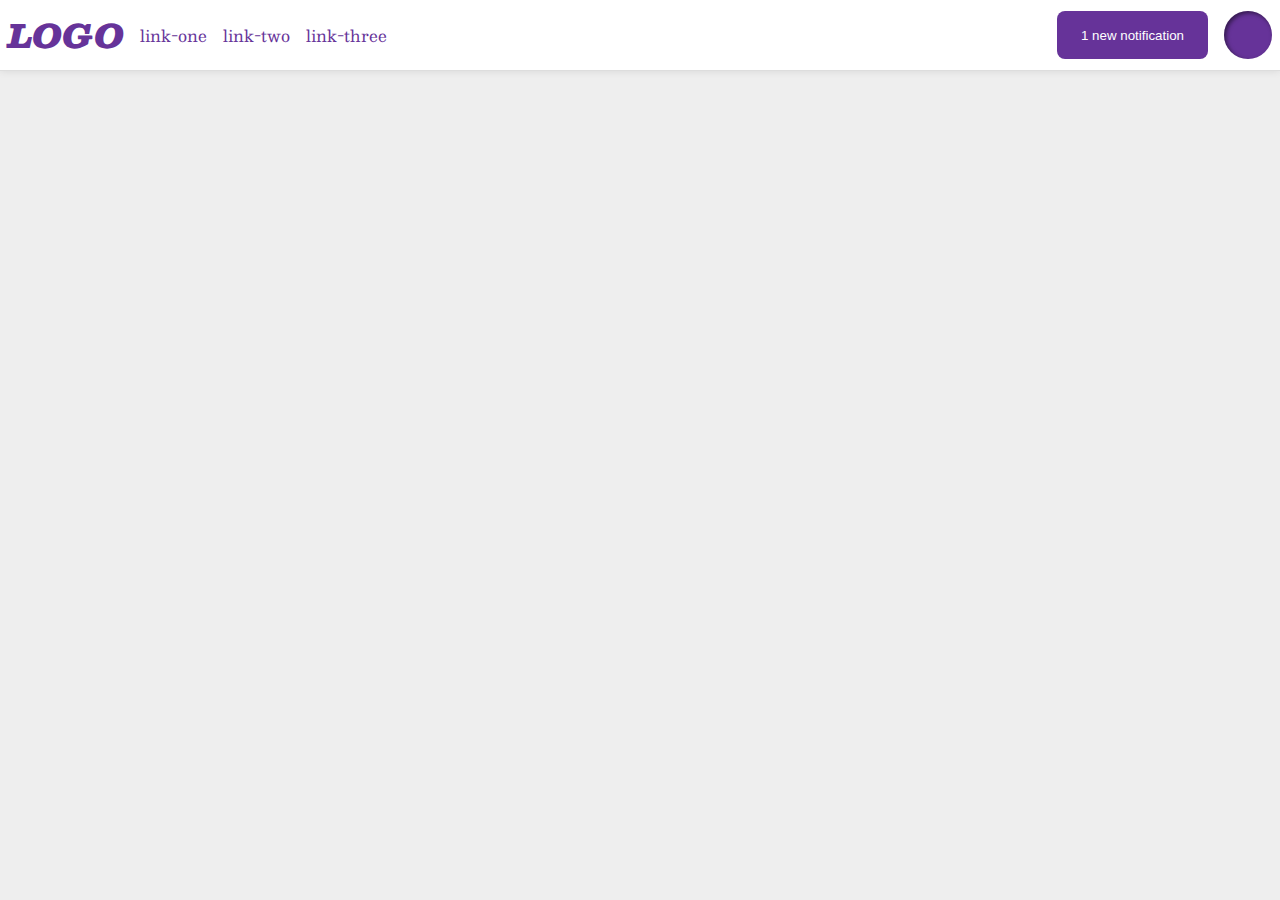
<file: flex/03-flex-header-2/index.html>
<!DOCTYPE html>
<html lang="en">
  <head>
    <meta charset="UTF-8">
    <meta http-equiv="X-UA-Compatible" content="IE=edge">
    <meta name="viewport" content="width=device-width, initial-scale=1.0">
    <title>Flex Header 2</title>
    <link rel="stylesheet" href="style.css">
  </head>
  <body>
    <div class="header">
      <div class="container-left">
        <div class="logo">
          LOGO
        </div>
        <ul class="links">
          <li><a href="google.com">link-one</a></li>
          <li><a href="google.com">link-two</a></li>
          <li><a href="google.com">link-three</a></li>
        </ul>
      </div>
      <div class="container-right">
        <button class="notifications">
          1 new notification
        </button>
        <div class="profile-image"></div>
      </div>
    </div>
  </body>
</html>
</file>
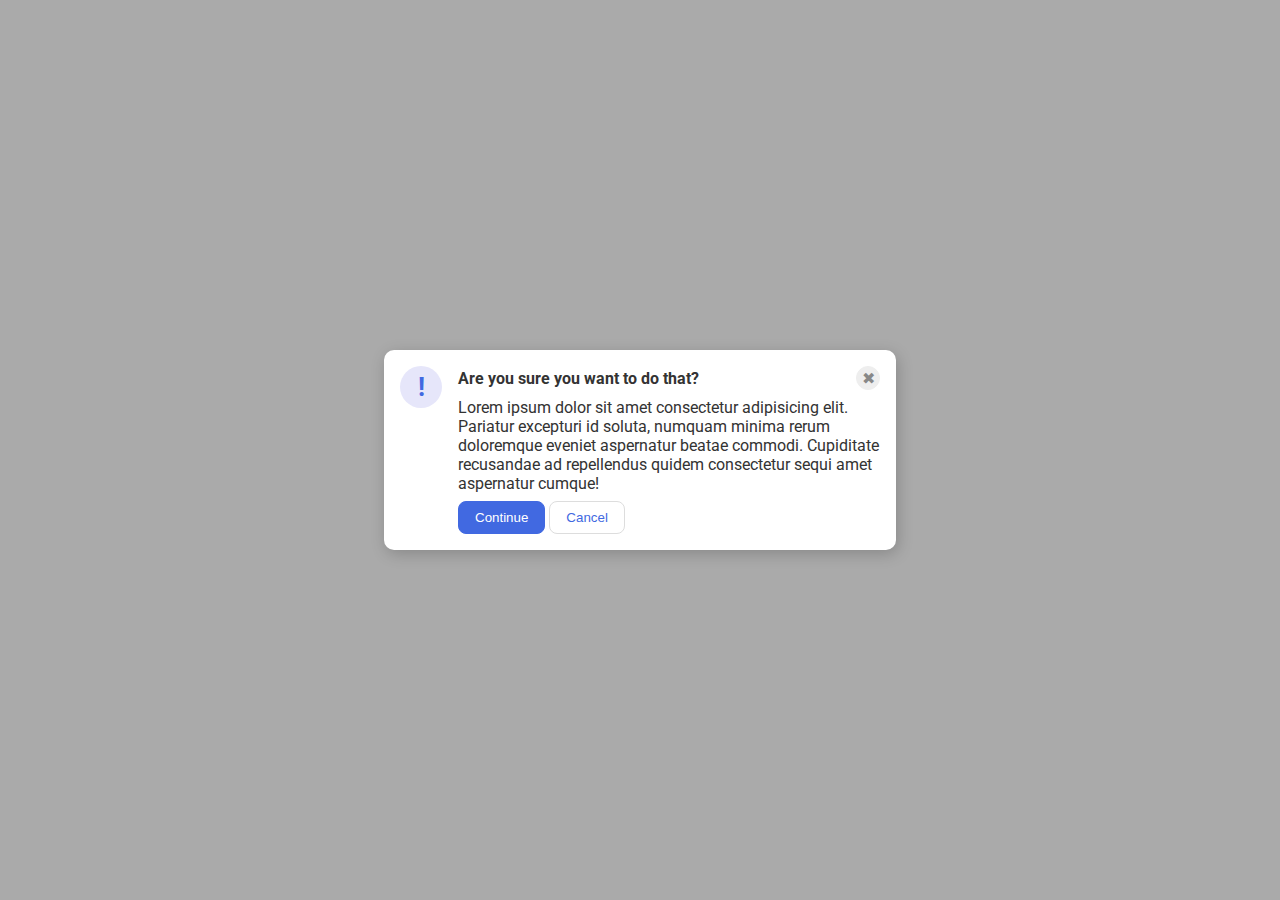
<file: flex/05-flex-modal/index.html>
<!DOCTYPE html>
<html lang="en">
  <head>
    <meta charset="UTF-8">
    <meta http-equiv="X-UA-Compatible" content="IE=edge">
    <meta name="viewport" content="width=device-width, initial-scale=1.0">
    <link rel="stylesheet" href="style.css">
    <title>Modal</title>
  </head>
  <body>
    <div class="modal">
      <div class="icon">!</div>
      <div class="container">
        <div class="prompt">
          <div class="header">Are you sure you want to do that?</div>
          <button class="close-button">✖</button>
        </div>
        <div class="text">Lorem ipsum dolor sit amet consectetur adipisicing elit. Pariatur excepturi id soluta, numquam minima rerum doloremque eveniet aspernatur beatae commodi. Cupiditate recusandae ad repellendus quidem consectetur sequi amet aspernatur cumque!</div>
        <div class="button-container">
          <button class="continue">Continue</button>
          <button class="cancel">Cancel</button>
        </div>
      </div>
    </div>
  </body>
</html>
</file>
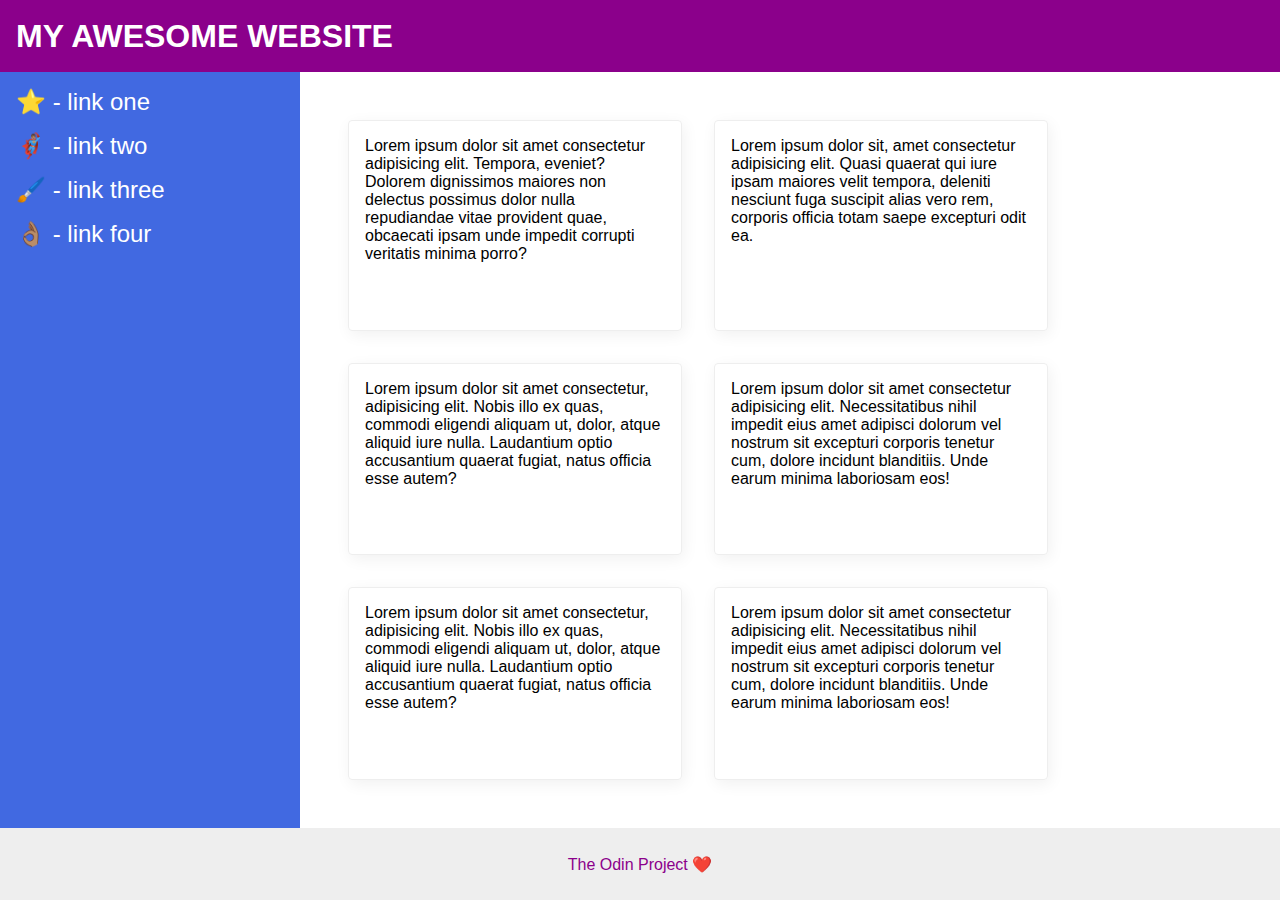
<file: flex/07-flex-layout-2/index.html>
<!DOCTYPE html>
<html lang="en">
  <head>
    <meta charset="UTF-8">
    <meta http-equiv="X-UA-Compatible" content="IE=edge">
    <meta name="viewport" content="width=device-width, initial-scale=1.0">
    <title>The Holy Grail</title>
    <link rel="stylesheet" href="style.css">
  </head>
  <body>
    <div class="header">
      MY AWESOME WEBSITE
    </div>
    <div class="content">
      <div class="sidebar">
        <ul>
          <li><a href="#">⭐ - link one</a></li>
          <li><a href="#">🦸🏽‍♂️ - link two</a></li>
          <li><a href="#">🖌️ - link three</a></li>
          <li><a href="#">👌🏽 - link four</a></li>
        </ul>
      </div>
      <div class="cards-container">
        <div class="card">Lorem ipsum dolor sit amet consectetur adipisicing elit. Tempora, eveniet? Dolorem dignissimos maiores non delectus possimus dolor nulla repudiandae vitae provident quae, obcaecati ipsam unde impedit corrupti veritatis minima porro?</div>
        <div class="card">Lorem ipsum dolor sit, amet consectetur adipisicing elit. Quasi quaerat qui iure ipsam maiores velit tempora, deleniti nesciunt fuga suscipit alias vero rem, corporis officia totam saepe excepturi odit ea.</div>
        <div class="card">Lorem ipsum dolor sit amet consectetur, adipisicing elit. Nobis illo ex quas, commodi eligendi aliquam ut, dolor, atque aliquid iure nulla. Laudantium optio accusantium quaerat fugiat, natus officia esse autem?</div>
        <div class="card">Lorem ipsum dolor sit amet consectetur adipisicing elit. Necessitatibus nihil impedit eius amet adipisci dolorum vel nostrum sit excepturi corporis tenetur cum, dolore incidunt blanditiis. Unde earum minima laboriosam eos!</div>
        <div class="card">Lorem ipsum dolor sit amet consectetur, adipisicing elit. Nobis illo ex quas, commodi eligendi aliquam ut, dolor, atque aliquid iure nulla. Laudantium optio accusantium quaerat fugiat, natus officia esse autem?</div>
        <div class="card">Lorem ipsum dolor sit amet consectetur adipisicing elit. Necessitatibus nihil impedit eius amet adipisci dolorum vel nostrum sit excepturi corporis tenetur cum, dolore incidunt blanditiis. Unde earum minima laboriosam eos!</div>  
      </div>
  
    </div>
    
    <div class="footer">
      The Odin Project ❤️
    </div>
  </body>
</html>
</file>
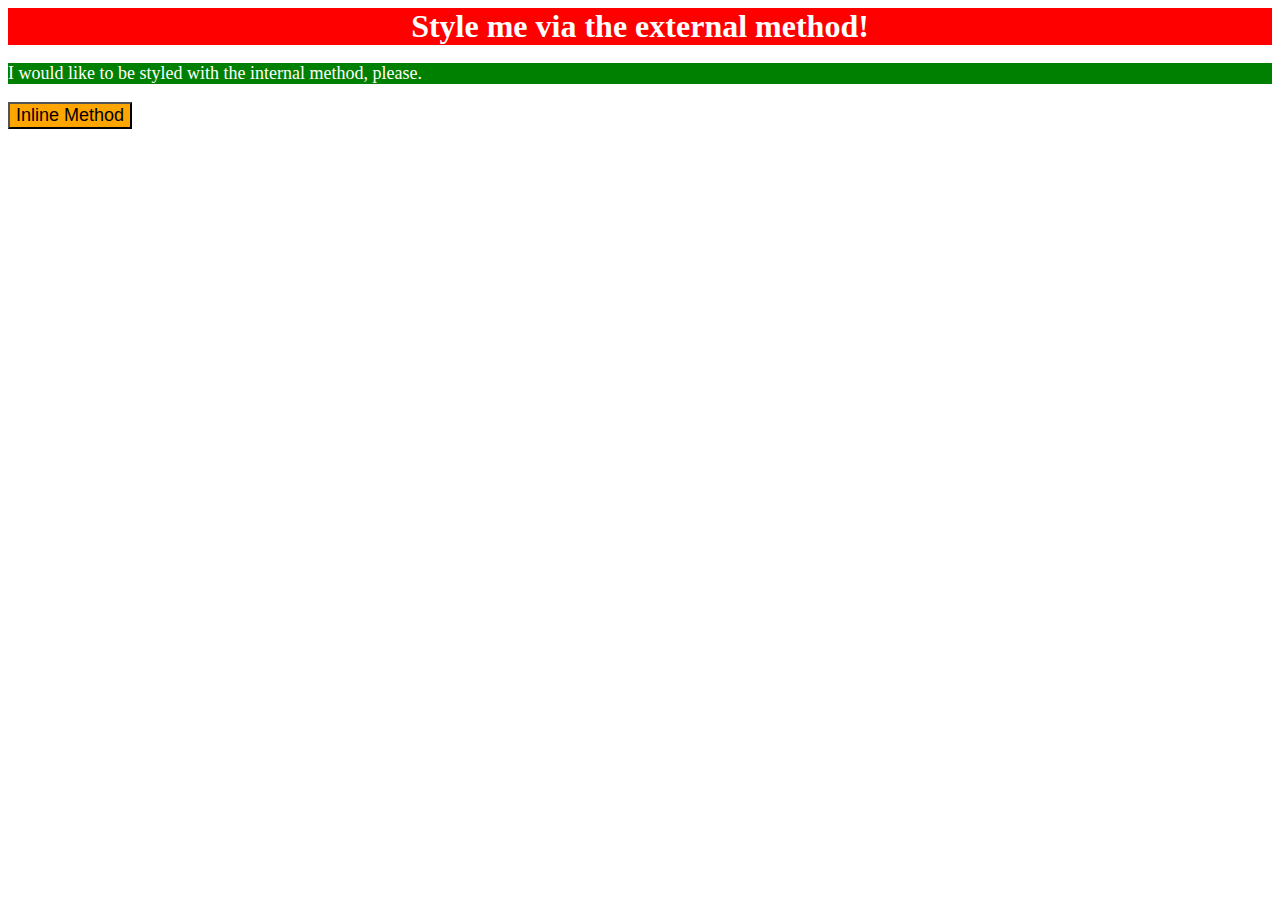
<file: foundations/01-css-methods/index.html>
<!DOCTYPE html>
<html lang="en">
  <head>
    <meta charset="UTF-8">
    <meta http-equiv="X-UA-Compatible" content="IE=edge">
    <meta name="viewport" content="width=device-width, initial-scale=1.0">
    <link rel="stylesheet" href="styles.css">
    <title>Methods for Adding CSS</title>
    <style>
      p {
        background-color: green;
        color: white;
        font-size: 18px;
      }
    </style>
  </head>
  <body>
    <div>Style me via the external method!</div>
    <p>I would like to be styled with the internal method, please.</p>
    <button style="background-color:orange; font-size:18px;">Inline Method</button>
  </body>
</html>
</file>
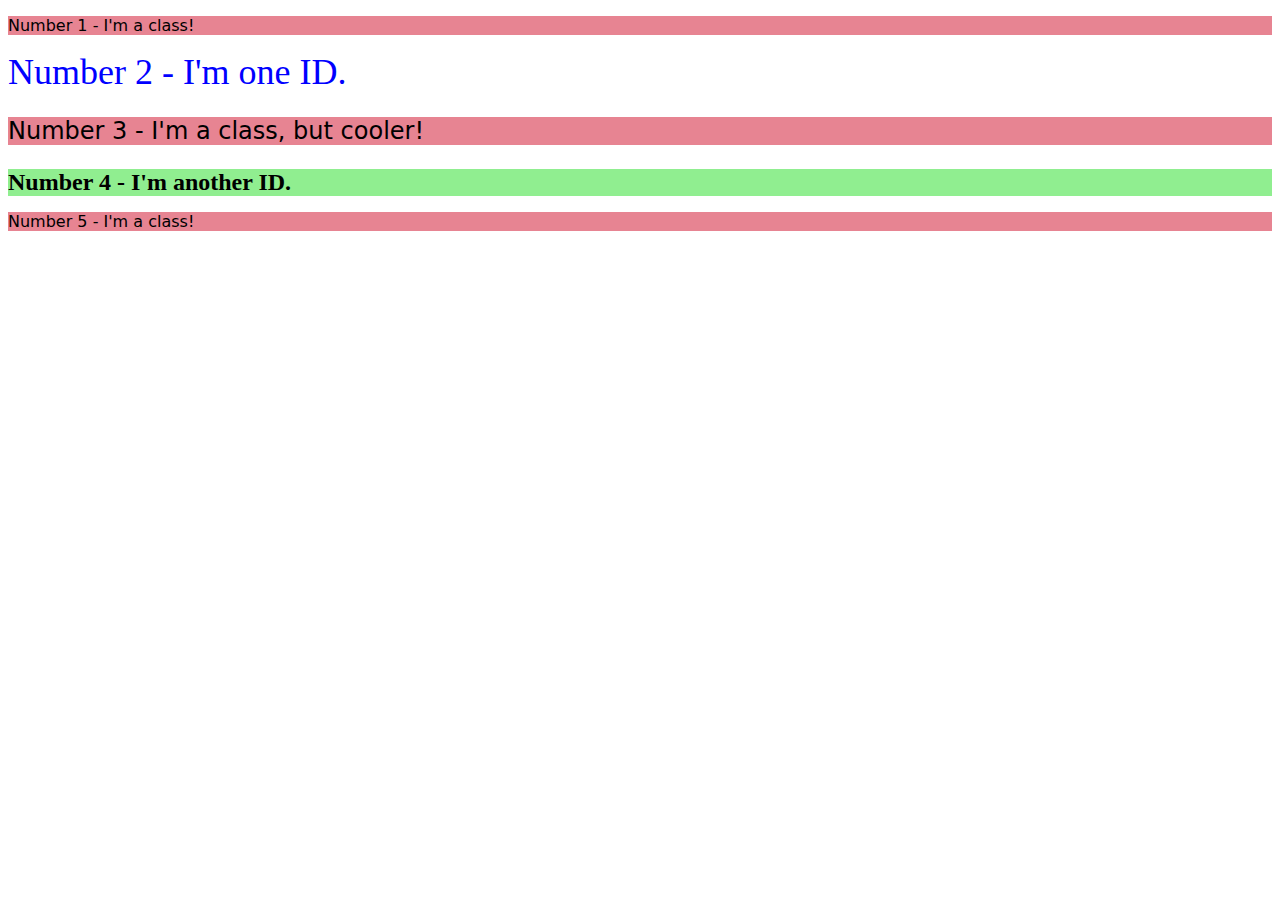
<file: foundations/02-class-id-selectors/index.html>
<!DOCTYPE html>
<html lang="en">
  <head>
    <meta charset="UTF-8">
    <meta http-equiv="X-UA-Compatible" content="IE=edge">
    <meta name="viewport" content="width=device-width, initial-scale=1.0">
    <title>Class and ID Selectors</title>
    <link rel="stylesheet" href="style.css">
  </head>
  <body>
    <p class="paragraph">Number 1 - I'm a class!</p>
    <div id="div1">Number 2 - I'm one ID.</div>
    <p class="paragraph special">Number 3 - I'm a class, but cooler!</p>
    <div id="div2">Number 4 - I'm another ID.</div>
    <p class="paragraph">Number 5 - I'm a class!</p>
  </body>
</html>
</file>
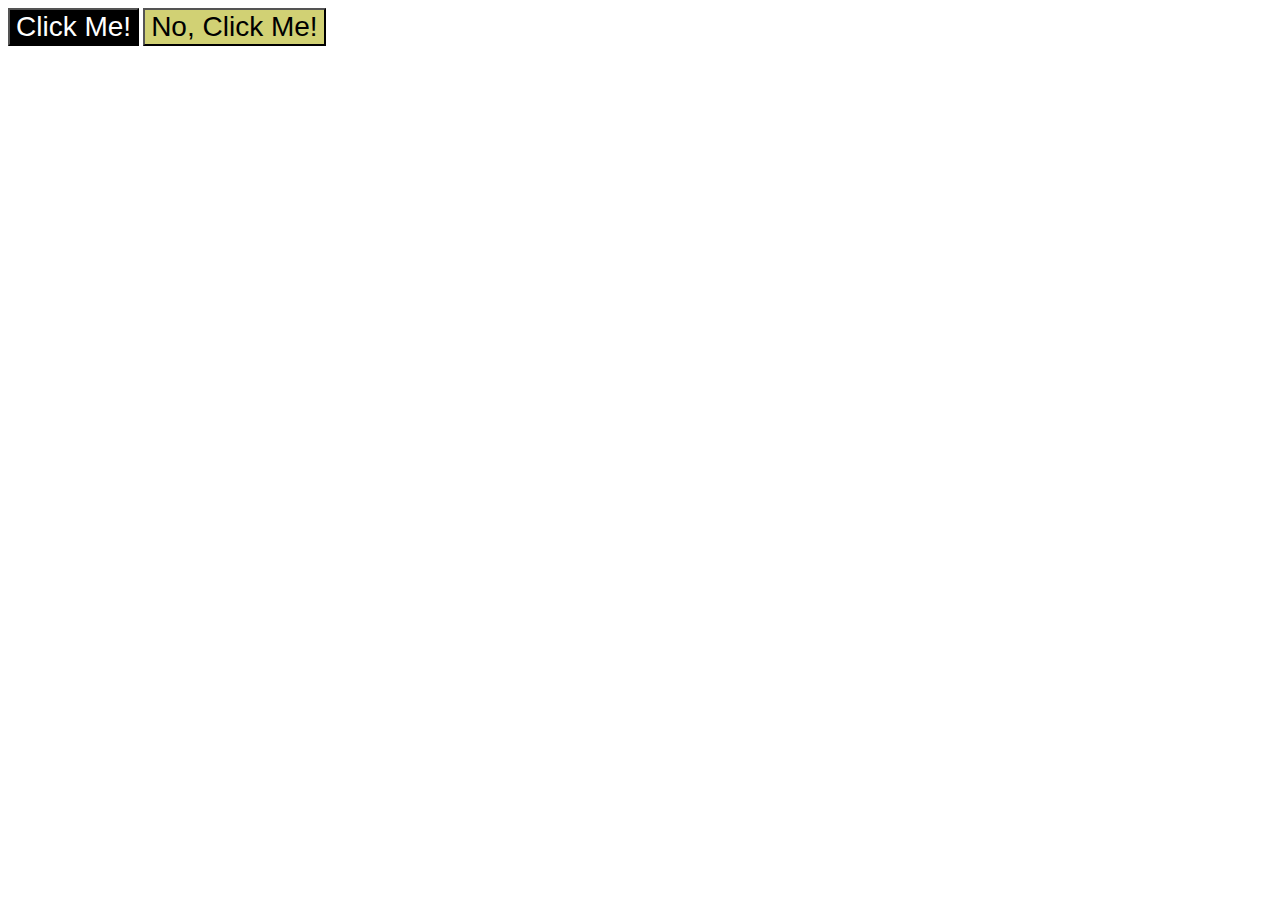
<file: foundations/03-grouping-selectors/index.html>
<!DOCTYPE html>
<html lang="en">
  <head>
    <meta charset="UTF-8">
    <meta http-equiv="X-UA-Compatible" content="IE=edge">
    <meta name="viewport" content="width=device-width, initial-scale=1.0">
    <title>Grouping Selectors</title>
    <link rel="stylesheet" href="style.css">
  </head>
  <body>
    <button class="first-btn">Click Me!</button>
    <button class="second-btn">No, Click Me!</button>
  </body>
</html>
</file>
<file: flex/03-flex-header-2/style.css>
/* this is some magical font-importing.  
you'll learn about it later. */
@import url('https://fonts.googleapis.com/css2?family=Besley:ital,wght@0,400;1,900&display=swap');

body {
  margin: 0;
  background: #eee;
  font-family: Besley, serif;
}

.header {
  background: white;
  border-bottom: 1px solid #ddd;
  box-shadow: 0 0 8px rgba(0,0,0,.1);
  display: flex;
  justify-content: space-between;
  padding: 8px;
  align-items: center;
}

.container-left {
  display: flex;
  gap: 16px;
}

.container-right {
  display: flex;
  gap: 16px;
}
.profile-image {
  background: rebeccapurple;
  box-shadow: inset 2px 2px 4px rgba(0,0,0,.5);
  border-radius: 50%;
  width: 48px;
  height: 48px;
  flex-shrink: 0;
}

.logo {
  color: rebeccapurple;
  font-size: 32px;
  font-weight: 900;
  font-style: italic;
}

button {
  border: none;
  border-radius: 8px;
  background: rebeccapurple;
  color: white;
  padding: 8px 24px;
}

a {
  /* this removes the line under our links */
  text-decoration: none;
  color: rebeccapurple;
}

ul {
  list-style-type: none;
  display: flex;
  gap:16px;
  padding: 0;
  margin: 0;
  align-items: center;
}
</file>
<file: flex/05-flex-modal/style.css>
@import url('https://fonts.googleapis.com/css2?family=Roboto:wght@400;700&display=swap');

html, body {
  height: 100%;
}

body {
  font-family: Roboto, sans-serif;
  margin: 0;
  background: #aaa;
  color: #333;
  /* I'll give you this one for free lol */
  display: flex;
  align-items: center;
  justify-content: center;
}

.modal {
  background: white;
  width: 480px;
  border-radius: 10px;
  box-shadow: 2px 4px 16px rgba(0,0,0,.2);
  padding: 16px;
  display: flex;
  gap: 16px;
}

.container {
  display: flex;
  flex-direction: column;
  gap: 8px;
}

.prompt {
  display: flex;
  justify-content: space-between;
  align-items: center ;
}

.icon {
  color: royalblue;
  font-size: 26px;
  font-weight: 700;
  background: lavender;
  width: 42px;
  height: 42px;
  border-radius: 50%;
  display: flex;
  align-items: center;
  justify-content: center;
  flex-shrink: 0;
}

.close-button {
  background: #eee;
  border-radius: 50%;
  color: #888;
  font-weight: 400;
  font-size: 16px;
  height: 24px;
  width: 24px;
  display: flex;
  align-items: center;
  justify-content: center;
  border: 1px solid #eee;
  padding: 0;
  flex-shrink: 0;
}

button {
  cursor: pointer;
  padding: 8px 16px;
  border-radius: 8px;
}

button.continue {
  background: royalblue;
  border: 1px solid royalblue;
  color: white;
}

button.cancel {
  background: white;
  border: 1px solid #ddd;
  color: royalblue;
}

.header {
  font-weight: bold;
}
</file>
<file: flex/07-flex-layout-2/style.css>
body {
  font-family: -apple-system, BlinkMacSystemFont, 'Segoe UI', Roboto, Oxygen, Ubuntu, Cantarell, 'Open Sans', 'Helvetica Neue', sans-serif;
  margin: 0;
  min-height: 100vh;
  display: flex;
  flex-direction: column;
}

.header {
  height: 72px;
  background: darkmagenta;
  color: white;
  display: flex;
  padding-left: 16px; 
  align-items: center;
  font-size: 32px;
  font-weight: 900;

}

.footer {
  height: 72px;
  background: #eee;
  color: darkmagenta;
  display: flex;
  justify-content: center;
  align-items: center;
}

.sidebar {
  width: 300px;
  background: royalblue;
  box-sizing: border-box;
  flex-shrink: 0;
  padding:16px;
}

.sidebar ul {
  list-style: none;
  padding: 0;
  margin: 0;
}

.sidebar ul li {
  margin-bottom: 16px;
}

a {
  font-size: 24px;
  text-decoration: none;
  color: white;
}
.card {
  border: 1px solid #eee;
  box-shadow: 2px 4px 16px rgba(0,0,0,.06);
  border-radius: 4px;
  width: 300px;
  padding: 16px;
  margin: 16px;
}

.content {
  flex: 1;
  display: flex;
}

.cards-container {
  padding: 32px; 
  display: flex;
  flex-wrap: wrap;
}
</file>
<file: foundations/01-css-methods/styles.css>
div {
    background-color: red;
    color: white;
    font-size: 32px;
    text-align: center;
    font-weight: 700;
}
</file>
<file: foundations/02-class-id-selectors/style.css>
.paragraph {
    background-color: hsl(351, 67%, 71%);
    font-family: Verdana, "DejaVu Sans",sans-serif;
}

#div1{
    color: blue;
    font-size: 36px;
}

.special{
        font-size: 24px;
}

#div2 {
    background-color: lightgreen;
    font-size: 24px;
    font-weight: bold;
}
</file>
<file: foundations/03-grouping-selectors/style.css>
.first-btn,
.second-btn {
    font-size: 28px;
    font-family: Helvetica,"Times New Roman",sans-serif;
}

.first-btn {
    background-color: black;
    color:white;
}

.second-btn {
    background-color: rgb(209, 209, 116);
}
</file>
